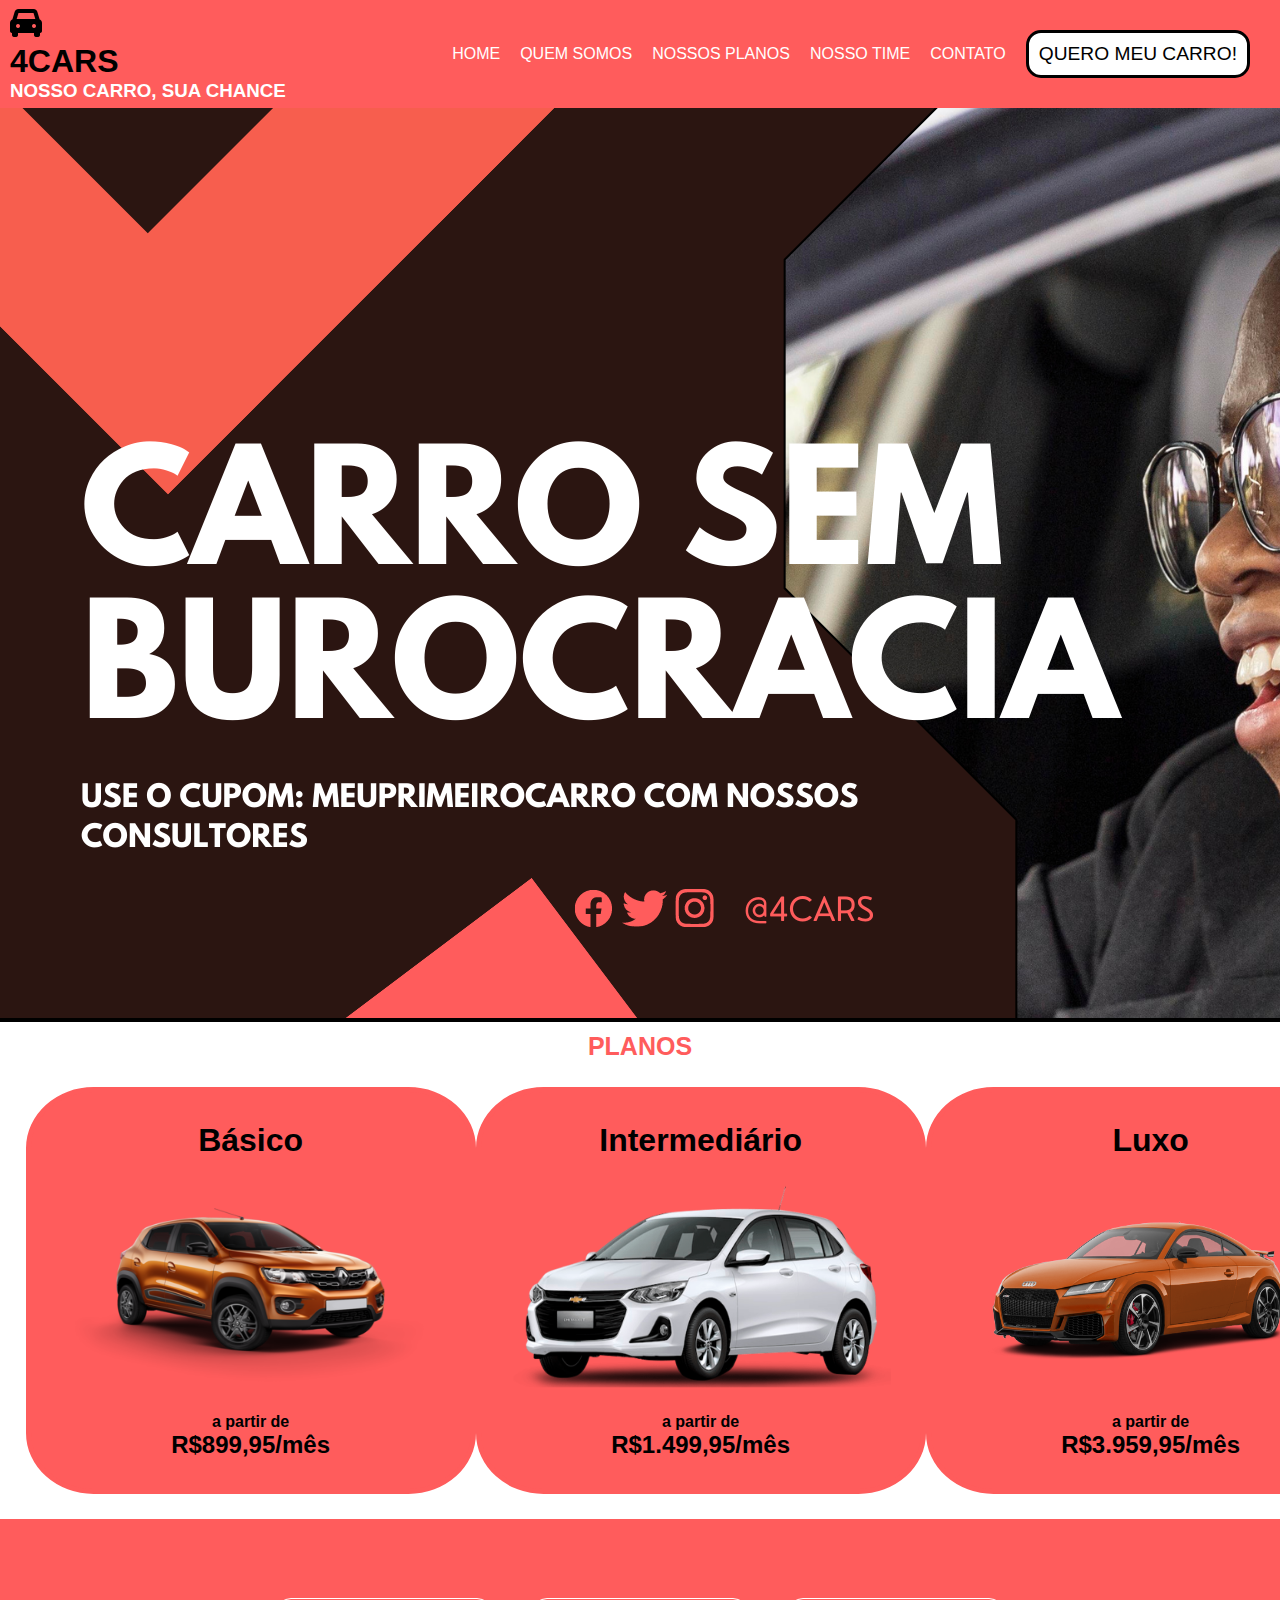
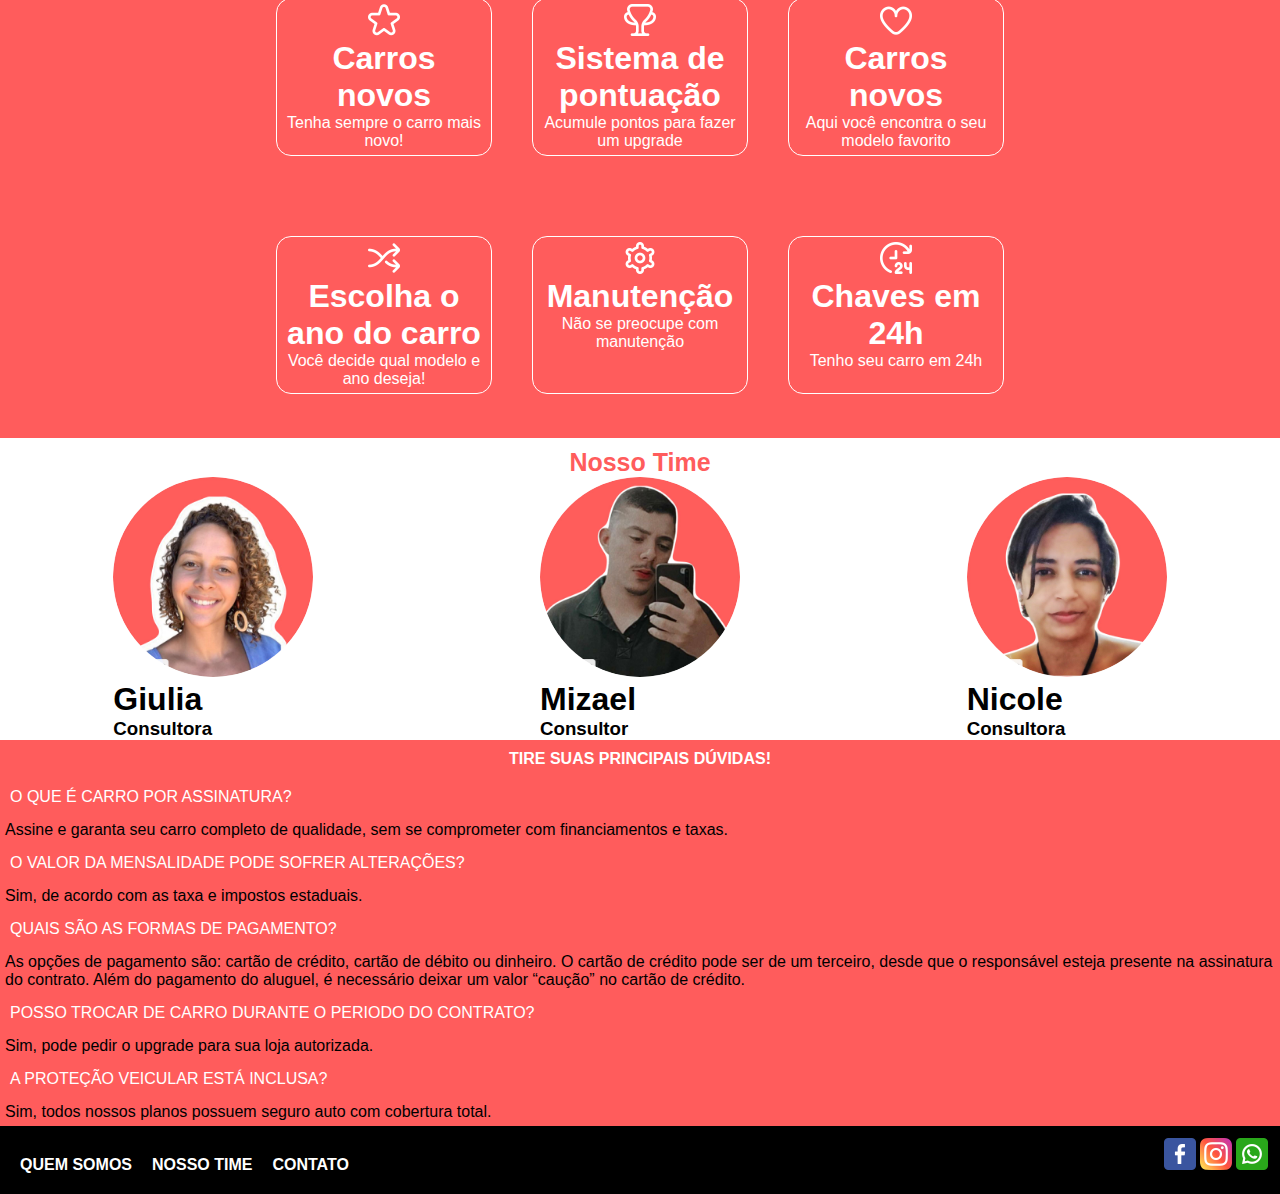
<file: index.html>
<!DOCTYPE html>
<html lang="pt-BR">
<head>
    <meta charset="UTF-8">
    <meta http-equiv="X-UA-Compatible" content="IE=edge">
    <meta name="viewport" content="width=device-width, initial-scale=1.0">
    <title>4 Cars</title>
    <link rel="stylesheet" href="styles.css">
</head>
<body>
    <header>
        <div class ='logo'><i class="fas-fa-car"></i> 
            <img src="carro.png" alt=""><h1>4CARS</h1>
            <h3 class="letra-branca">NOSSO CARRO, SUA CHANCE</h3>
        </div>
        <nav class="menu">
            <div><a href="index.html">HOME</a></div>
            <div> <a href="quemsomos.html">QUEM SOMOS</a></div>
            <div><a href="nossoplanos.html">NOSSOS PLANOS</a></div>
            <div><a href="quemsomos.html">NOSSO TIME</a></div>
            <div><a href="queromeucarro.html">CONTATO</a></div>
            <div class="grifado"><button><a href="queromeucarro.html">QUERO MEU CARRO!</a></button></div>
        </nav>
    </header>


    <main> 
        <div class="capa"><img src="capa.png" alt="capa do site com detalhes geométrico em laranja com escrita 'carro' sem burocracia, com uma mulher preta ao fundo sorrindo'"></div>
        <div class="capa-mobile"><img src="capa-mobile.png" alt="capa do site com detalhes geométrico em laranja com escrita 'carro' sem burocracia, com uma mulher preta ao fundo sorrindo'"></div>
        <div class="tituloms">PLANOS</div>
        <section class="nossos-produtos"> <!--NOSSOS PLANOS /*GIULIA*/-->
           
            <div class="planos">
                <div class="basico">
                    <h1>Básico</h1>
                    <img class= "carro" src="basico.png" alt="carro básico pequeno laranja">
                    <h4>a partir de</h6>
                    <h2>R$899,95/mês</h2>
                </div>
                <div class="intermediario">
                    <h1>Intermediário</h1>
                    <img class= "carro" src="intermed.png" alt="Carro branco intemediario hatch">
                    <h4>a partir de</h6>
                    <h2>R$1.499,95/mês</h2>
                </div>
                <div class="luxo">
                    <h1>Luxo</h1>
                    <img class= "carro" src="luxo.png" alt="Carro laranja luxuoso estilo SUV">
                    <h4>a partir de</h6>
                    <h2>R$3.959,95/mês</h2></div>
            </div>
        </section>    
        <div class="vantagens">
           <div class="tituloms">VANTAGENS</div>
            <div class="container">
                <div class="vantagem"><img src="estrela.png" alt="estrela"><h1>Carros novos</h1><p>Tenha sempre o carro mais novo!</p></div>
                <div class="vantagem"><img src="trofeu.png" alt="estrela"><h1>Sistema de pontuação</h1><p>Acumule pontos para fazer um upgrade</p></div>
                <div class="vantagem"><img src="coracao.png" alt="estrela"><h1>Carros novos</h1><p>Aqui você encontra o seu modelo favorito</p></div>
                <div class="vantagem"><img src="embaralhar.png" alt="estrela"><h1>Escolha o ano do carro</h1><p>Você decide qual modelo e ano deseja!</p></div>
                <div class="vantagem"><img src="lampada.png" alt="estrela"><h1>Manutenção</h1><p>Não se preocupe com manutenção</p></div>
                <div class="vantagem"><img src="24h.png" alt="estrela"><h1>Chaves em 24h</h1><p>Tenho seu carro em 24h</p></div>
            </div>
         </div>
         
        <div class="tituloms">Nosso Time
        </div> 
        <section class="nosso-time">
        
            <div class="Giulia">
            <img src="giu.jpeg" alt="Foto da Giulia com fundo laranja">
            <h1>Giulia</h1>
            <h3>Consultora</h3>
        </div>
        <div class="Mizael">
            <img src="mizael.jpeg" alt="Foto do Mizael com fundo laranja">
            <h1>Mizael</h1>
            <h3>Consultor</h3>
        </div>
        <div class="Nicole">
            <img src="nicole.jpeg" alt="Foto da Nicole com fundo laranja">
            <h1>Nicole</h1>
            <h3>Consultora</h3>
        </div>
    </section>
        <div id="faq-titulo">Tire suas principais dúvidas!</div>
        <section class="faq">
            <div class = "boxfaq"><div class="pergunta">O que é carro por assinatura?</div>
            <div class="resposta">Assine e garanta seu carro completo de qualidade, sem se comprometer com financiamentos e taxas.</div>
            <div class = "boxfaq"><div class="pergunta">O valor da mensalidade pode sofrer alterações?</div>
            <div class="resposta">Sim, de acordo com as taxa e impostos estaduais. </div>
            <div class = "boxfaq"><div class="pergunta">Quais são as formas de pagamento?</div>
            <div class="resposta">As opções de pagamento são: cartão de crédito, cartão de débito ou dinheiro. O cartão de crédito pode ser de um terceiro, desde que o responsável esteja presente na assinatura do contrato. Além do pagamento do aluguel, é necessário deixar um valor “caução” no cartão de crédito.</div></div>
            <div class = "boxfaq"><div class="pergunta">Posso trocar de carro durante o periodo do contrato?</div>
            <div class="resposta">Sim, pode pedir o upgrade para sua loja autorizada.</div></div>
            <div class = "boxfaq"><div class="pergunta">A proteção veicular está inclusa?</div>
            <div class="resposta">Sim, todos nossos planos possuem seguro auto com cobertura total.</div></div>
        </section>
        
    </main>

    <footer>
        <div class="coluna1">
            <h4><a href="quemsomos.html">QUEM SOMOS</a></h4>
            <h4><a href="quemsomos.html">NOSSO TIME</a></h4>
            <h4><a href="queromeucarro.html">CONTATO</a></h4>
            
            
       </div>
        
       <div class="coluna2">
            <div class="redes-sociais">
                <a target="_blank" href="http://www.google.com"><img src="facebook.png"></img> </a>
            </div>
            <div class="redes-sociais">
                <a target="_blank" href="http://www.google.com"><img src="instagram (1).png"></img></a>
            </div>
            <div class="redes-sociais">
                <a target="_blank" href="http://www.google.com"><img src="whatsapp.png"></img></a>
            </div>
        </div>
    </footer>
</body>
</html>
</file>
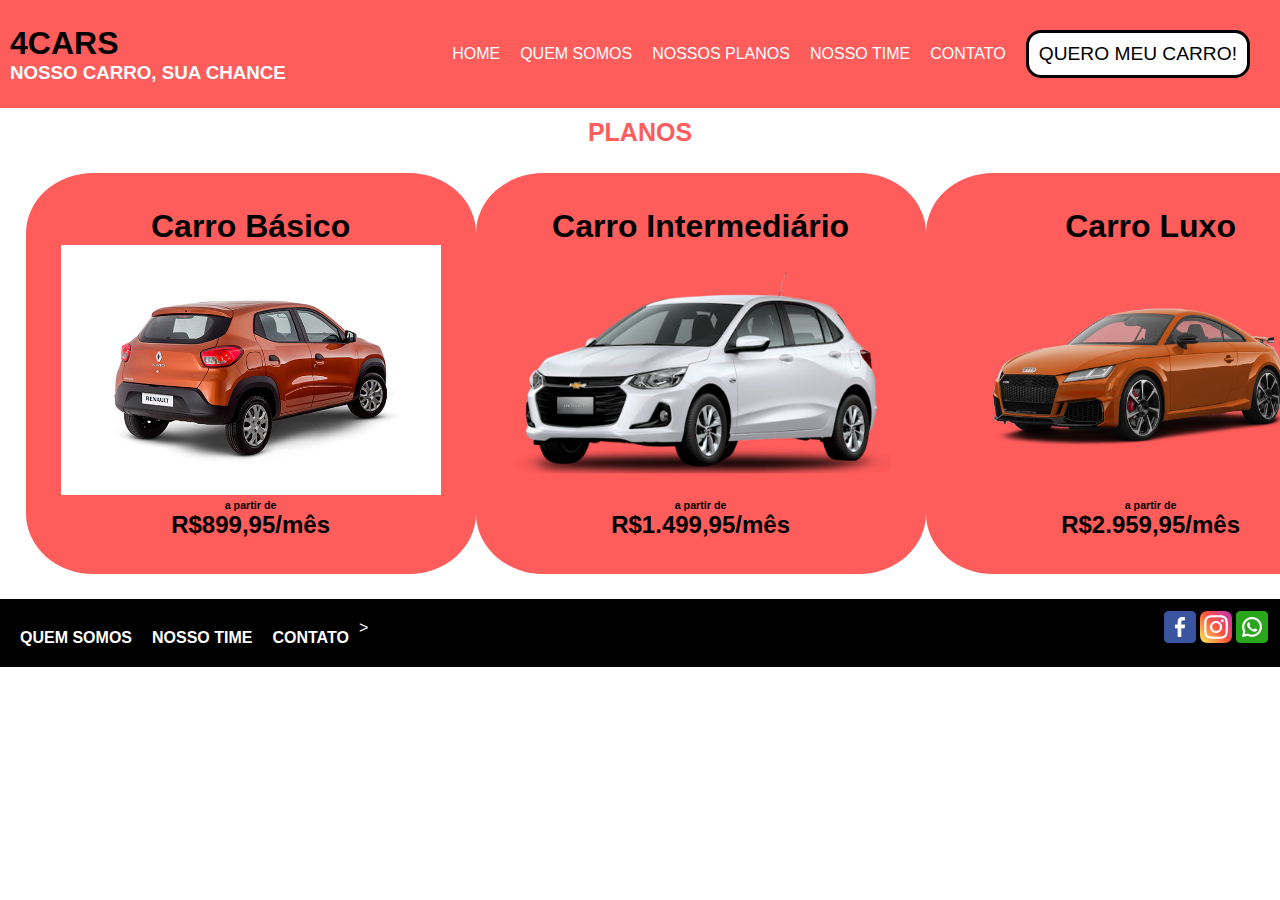
<file: nossoplanos.html>
<!DOCTYPE html>
<html lang="pt-BR">
<head>
    <meta charset="UTF-8">
    <meta http-equiv="X-UA-Compatible" content="IE=edge">
    <meta name="viewport" content="width=device-width, initial-scale=1.0">
    <title>4 CARS | PLANOS</title>
    <link rel="stylesheet" href="styles.css">
</head>
<body>
    <header>
         <div class ='logo'><i class="fas-fa-car"></i> 
            <h1>4CARS</h1>
            <h3 class="letra-branca">NOSSO CARRO, SUA CHANCE</h3>
         </div>
         <nav class="menu">
            <div><a href="index.html">HOME</a></div>
            <div> <a href="quemsomos.html">QUEM SOMOS</a></div>
            <div><a href="index.html">NOSSOS PLANOS</a></div>
            <div><a href="quemsomos.html">NOSSO TIME</a></div>
            <div><a href="queromeucarro.html">CONTATO</a></div>
            <div class="grifado"><button><a href="queromeucarro.html">QUERO MEU CARRO!</a></button></div>
        </nav>
    </header>
    <div class="tituloms">PLANOS</div>
            <div class="planos">
                <div class="basico">
                    <h1>Carro Básico</h1>
                    <img src="basico.jpg" alt="carro básico pequeno laranja">
                    <h6>a partir de</h6>
                    <h2>R$899,95/mês</h2>
                </div>
                <div class="intermediario">
                    <h1>Carro Intermediário</h1>
                    <img src="intermed.png" alt="Carro branco intemediario hatch">
                    <h6>a partir de</h6>
                    <h2>R$1.499,95/mês</h2>
                </div>
                <div class="luxo">
                    <h1>Carro Luxo</h1>
                    <img src="luxo.png" alt="Carro laranja luxuoso estilo SUV">
                    <h6>a partir de</h6>
                    <h2>R$2.959,95/mês</h2></div>
            </div>
            <footer>
                <div class="coluna1">
                    <h4><a href="quemsomos.html">QUEM SOMOS</a></h4>
                    <h4><a href="quemsomos.html">NOSSO TIME</a></h4>
                    <h4><a href="queromeucarro.html">CONTATO</a></h4>
                    >
                    
               </div>
                
               <div class="coluna2">
                    <div class="redes-sociais">
                        <a target="_blank" href="http://www.google.com"><img src="facebook.png"></img> </a>
                    </div>
                    <div class="redes-sociais">
                        <a target="_blank" href="http://www.google.com"><img src="instagram (1).png"></img></a>
                    </div>
                    <div class="redes-sociais">
                        <a target="_blank" href="http://www.google.com"><img src="whatsapp.png"></img></a>
                    </div>
                </div>
            </footer>
</body>
</html>
</file>
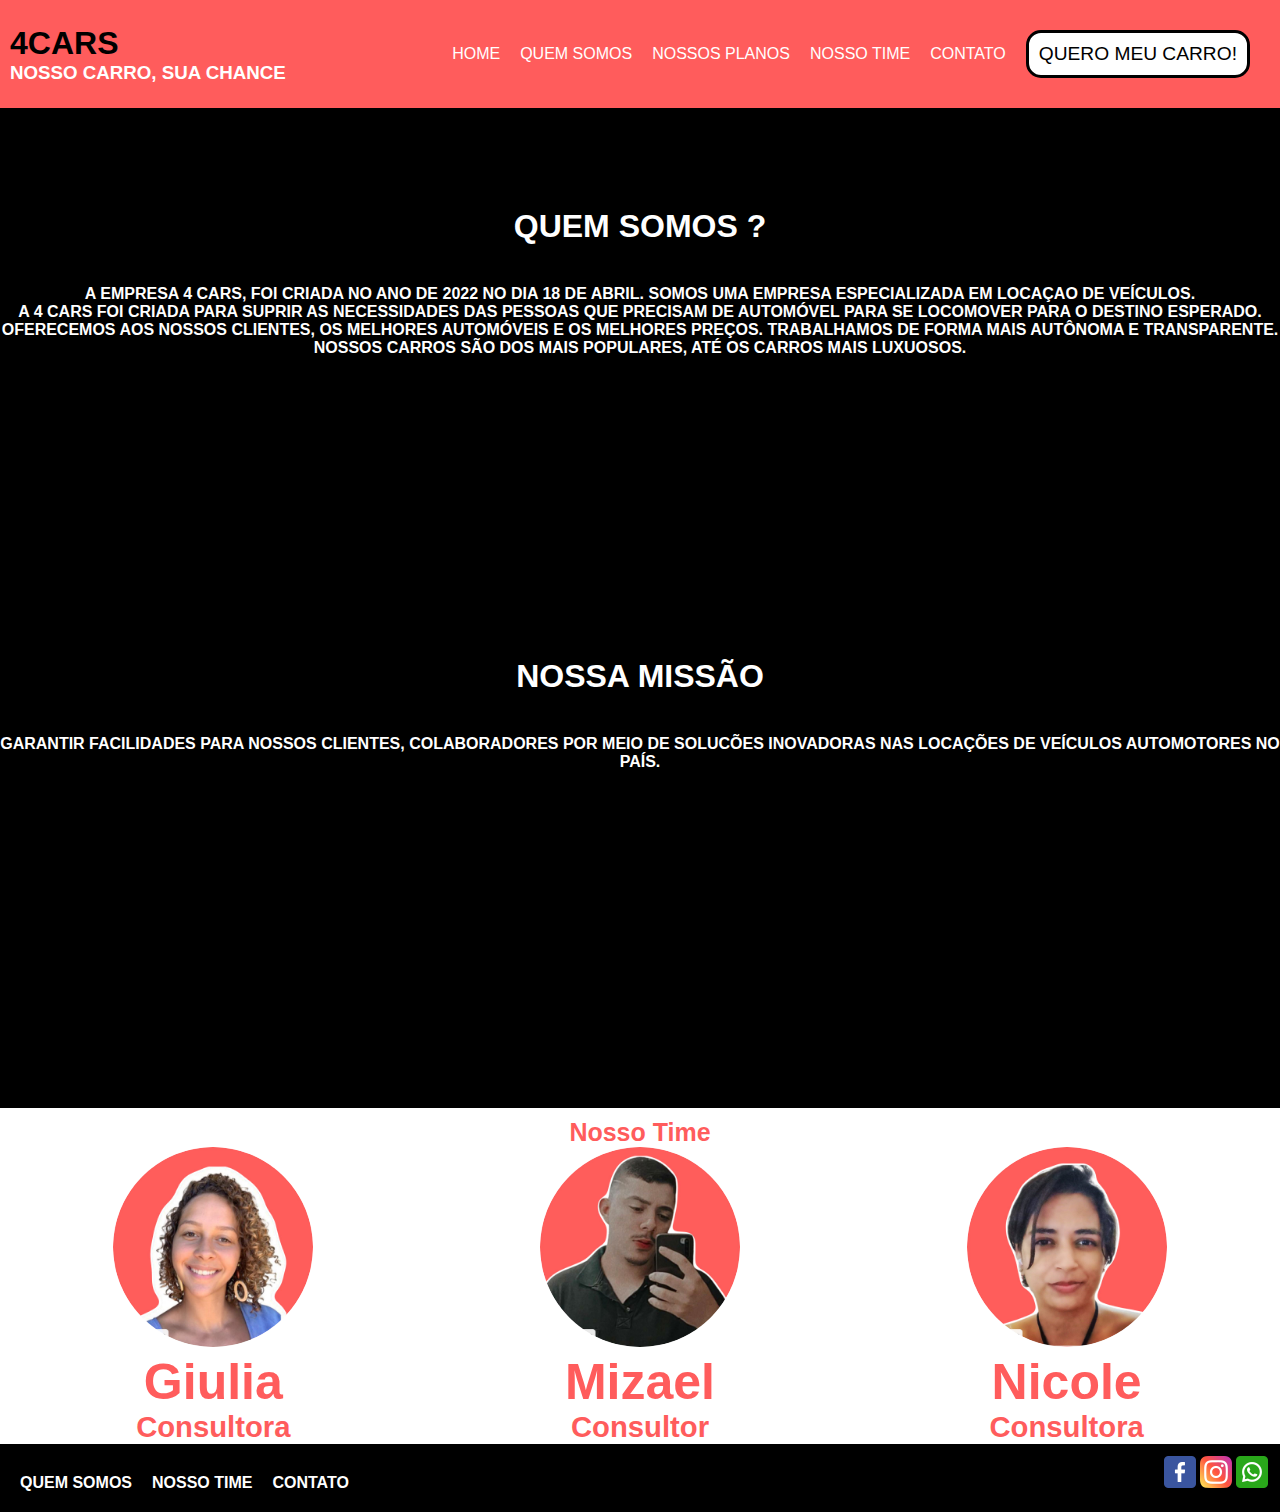
<file: quemsomos.html>
<!DOCTYPE html>
<html lang="pt-BR">
<head>
    <meta charset="UTF-8">
    <meta http-equiv="X-UA-Compatible" content="IE=edge">
    <meta name="viewport" content="width=device-width, initial-scale=1.0">
    <title>Quem Somos</title>
    <link rel="stylesheet" href="styles.css">
</head>
<body>
    <header>
        <div class ='logo'><i class="fas-fa-car"></i> 
            <h1>4CARS</h1>
            <h3 class="letra-branca">NOSSO CARRO, SUA CHANCE</h3>
        </div>
        <nav class="menu">
            <div><a href="index.html">HOME</a></div>
            <div> <a href="quemsomos.html">QUEM SOMOS</a></div>
            <div><a href="index.html">NOSSOS PLANOS</a></div>
            <div><a href="quemsomos.html">NOSSO TIME</a></div>
            <div><a href="queromeucarro.html">CONTATO</a></div>
            <div class="grifado"><button><a href="queromeucarro.html">QUERO MEU CARRO!</a></button></div>
        </nav>
    </header>

    <main>
        <section> <!--Parte do Mizael-->
            <div class="quem-somos">
                <h1>Quem Somos ?</h1>
                <p> 
                    <b>A empresa 4 Cars, foi criada no ano de 2022 no dia 18 de abril. Somos uma empresa especializada em locaçao de veículos.<br> 
                    A 4 Cars foi criada para suprir as necessidades das pessoas que precisam de automóvel para se locomover para o destino esperado.<br>
                    Oferecemos aos nossos clientes, os melhores automóveis e os melhores preços. Trabalhamos de forma mais autônoma e transparente.<br> 
                    Nossos carros são dos mais populares, até os carros mais luxuosos.</b>
                </p>
            </div>

            <div class="nossa-missao">
                <h2>Nossa Missão</h2>
                <p>
                    <b>Garantir facilidades para nossos clientes, colaboradores por meio de solucões inovadoras nas locações de veículos
                    automotores no país.</b>
                </p>
            </div>
            <div class="tituloms">Nosso Time
            <section class="nosso-time">
        
                <div class="Giulia">
                <img src="giu.jpeg" alt="Foto da Giulia com fundo laranja">
                <h1>Giulia</h1>
                <h3>Consultora</h3>
            </div>
            <div class="Mizael">
                <img src="mizael.jpeg" alt="Foto do Mizael com fundo laranja">
                <h1>Mizael</h1>
                <h3>Consultor</h3>
            </div>
            <div class="Nicole">
                <img src="nicole.jpeg" alt="Foto da Nicole com fundo laranja">
                <h1>Nicole</h1>
                <h3>Consultora</h3>
            </div>
        </section>
    </main>



    <footer>
        <div class="coluna1">
            <h4><a href="quemsomos.html">QUEM SOMOS</a></h4>
            <h4><a href="quemsomos.html">NOSSO TIME</a></h4>
            <h4><a href="queromeucarro.html">CONTATO</a></h4>
            
            
       </div>
        
       <div class="coluna2">
            <div class="redes-sociais">
                <a target="_blank" href="http://www.google.com"><img src="facebook.png"></img> </a>
            </div>
            <div class="redes-sociais">
                <a target="_blank" href="http://www.google.com"><img src="instagram (1).png"></img></a>
            </div>
            <div class="redes-sociais">
                <a target="_blank" href="http://www.google.com"><img src="whatsapp.png"></img></a>
            </div>
        </div>
    </footer>
</body>
</html>
</file>
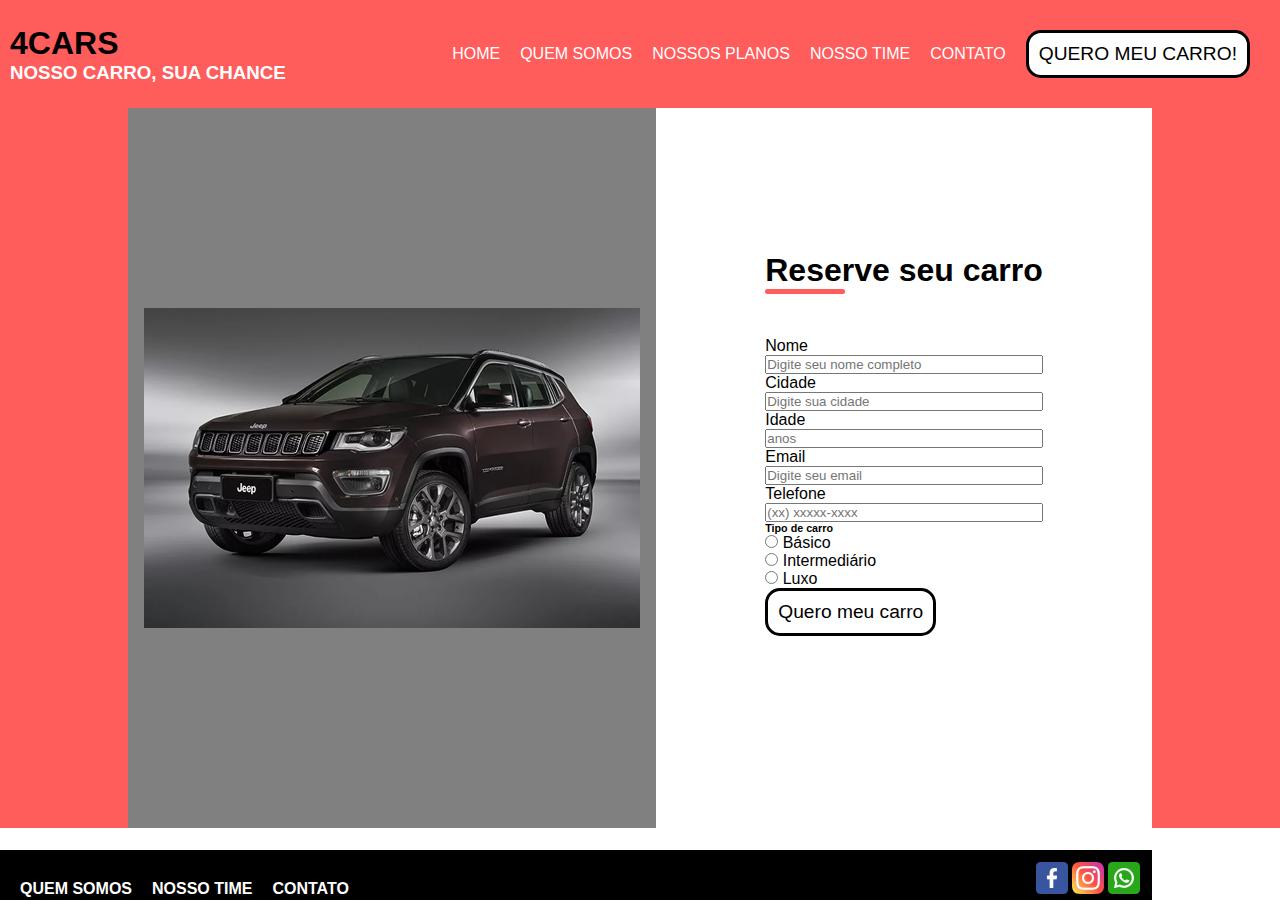
<file: queromeucarro.html>
<!DOCTYPE html>
<html lang="pt-BR">
<head>
    <meta charset="UTF-8">
    <meta http-equiv="X-UA-Compatible" content="IE=edge">
    <meta name="viewport" content="width=device-width, initial-scale=1.0">
    <title>4 CARS | QUERO MEU CARRO</title>
    <link rel="stylesheet" href="styles2.css">
</head>
<body>

    <header>
        <div class ='logo'><i class="fas-fa-car"></i> 
            <h1>4CARS</h1>
            <h3 class="letra-branca">NOSSO CARRO, SUA CHANCE</h3>
        </div>
        <nav class="menu">
            <div><a href="index.html">HOME</a></div>
            <div> <a href="quemsomos.html">QUEM SOMOS</a></div>
            <div><a href="index.html">NOSSOS PLANOS</a></div>
            <div><a href="quemsomos.html">NOSSO TIME</a></div>
            <div><a href="queromeucarro.html">CONTATO</a></div>
            <div class="grifado"><button><a href="queromeucarro.html">QUERO MEU CARRO!</a></button></div>
        </nav>
    </header>
    <div class="body2">
<main>
    <div class ="container">
        <div class="form-image">
            <img src="jeep.webp" alt="Jeep Compass">
        </div>
        <div class="form">
            <form action="#">
                <div class="form-header">
                    <div class="titulo">
                        <h1>Reserve seu carro</h1>
                    
                </div>
                <div class="input-grupo">
                    <div class="input-box">
                        <label for="nome">Nome</label>
                        <input id="nome" type="text" nome="nome" placeholder="Digite seu nome completo" required>
                    </div>
                    <div class="input-box">
                        <label for="cidade">Cidade</label>
                        <input id="cidade" type="text" nome="cidade" placeholder="Digite sua cidade" required>
                    </div>
                    <div class="input-box">
                        <label for="idade">Idade</label>
                        <input id="idade" type="number" nome="idade" placeholder="anos" required>
                    </div>
                    <div class="input-box">
                        <label for="email">Email</label>
                        <input id="email" type="text" nome="email" placeholder="Digite seu email" required>
                    </div>
                    <div class="input-box">
                        <label for="telefone">Telefone</label>
                        <input id="telefone" type="number" nome="telefone" placeholder="(xx) xxxxx-xxxx" required>
                    </div>
                </div>
                <div class="tipo-de-carro">
                    <div class="tipo-titulo">
                        <h6>Tipo de carro</h6>
                    </div>
                    <div class="tipo-grupo">
                        <div class="tipo-input">
                            <input type="radio" id="basico" nome="tipo">
                            <label for="basico">Básico</label>
                        </div>
                        <div class="tipo-grupo">
                            <div class="tipo-input">
                                <input type="radio" id="intermediario" nome="tipo">
                                <label for="intermediario">Intermediário</label>
                            </div>
                            <div class="tipo-grupo">
                                <div class="tipo-input">
                                    <input type="radio" id="luxo" nome="tipo">
                                    <label for="luxo">Luxo</label>
                                </div>
                    </div>
                </div>
            </div>
            <div class="botão-carro">
                <button>Quero meu carro</button>
            </div>
            </form>
        </div>
    </div>
</div>
</div>
    <footer class="footer">
        <div class="coluna1">
            <h4><a href="quemsomos.html">QUEM SOMOS</a></h4>
            <h4><a href="quemsomos.html">NOSSO TIME</a></h4>
            <h4><a href="queromeucarro.html">CONTATO</a></h4>    
        </div>
        <div class="coluna2">
            <div class="redes-sociais">
                 <a target="_blank" href="http://www.google.com"><img src="facebook.png"></img> </a>
            </div>
            <div class="redes-sociais">
                 <a target="_blank" href="http://www.google.com"><img src="instagram (1).png"></img></a>
            </div>
            <div class="redes-sociais">
                <a target="_blank" href="http://www.google.com"><img src="whatsapp.png"></img></a>
            </div>
     </div>
    </footer>
</main>
</body>
</html>
</file>
<file: styles.css>
*{
    padding: 0px;
    margin: 0px;
    text-decoration: none;
    font-family: sans-serif;
}
/* Estilização Header*/
header{
    padding-left: 10px;
    display: flex;
    align-items: center;
    background-color: #ff5c5c;
    flex-direction: row;
    justify-content: space-between;
    font-family: sans-serif;
}
header > h1{
    margin: 5px;
    padding: 10px;
    font-family: sans-serif;
}
.letra-branca{
    color: white;
}

button{
    color: #000000;
    border: 1px solid #ff5c5cab;
    background-color: white;
    font-size: larger;
    padding: 10px;
    border: solid black;
    border-radius: 15px;
    text-decoration: none;
}

button:hover
{
    background-color: gray;
}
a{
    color: inherit;
}


/*Estilização do menu*/
nav{
    display: flex;
    flex-direction: row;
    justify-content: space-evenly;
    align-items: center;
    padding: 20px;
    color: white;
}
nav>div{
    margin: 10px;
}
/*Estilização capa*/
.capa{
   background-color: #000000;
margin: 0 auto;
    
}
/*Estilização nossos produtos*/
.nossos-produtos{
    background-color: white;
    
}
.planos{
    display: flex;
    flex-direction: row;
    padding: 2%;
    justify-content: space-around;
    
    text-align: center;
}
.basico {
    border: 5px solid #ff5c5c;
    background-color: #ff5c5c;
    border-radius: 15%;
    padding: 30px;
}
.intermediario{
    border: 5px solid #ff5c5c;
    background-color: #ff5c5c;
    border-radius: 15%;
    padding: 30px;
}
.luxo{
    border: 5px solid #ff5c5c;
    background-color: #ff5c5c;
    border-radius: 15%;
    padding: 30px;
}
.basico>img{
    width: 380px;
    height: 250px;
}
.intermediario>img{
    width: 380px;
    height: 250px;
}
.luxo>img{
    width: 380px;
    height: 250px;
}
.tituloms{
    padding-top: 10px;
    font-size: xx-large;
    color: #ff5c5c;
    font-weight: bold ;
    text-align: center;
}

/*Estilização vantagens*/
.vantagens{
    background-color: #ff5c5c;
    color: white;
}
.container{
    display: grid;
    grid-template-columns: 1fr 1fr 1fr;
    grid-template-rows: 1fr 1fr;
    padding: 20PX;
    justify-content: space-between;
    row-gap: 10%;
    padding-inline-end: 20%;
    padding-inline-start: 20%;
    padding-bottom: 5%;
    
}
.vantagem{
    text-align: center;
    margin: 20px;
    border: 1px solid white;
    padding: 5px;
    background-color: #ff5c5c;
    color: white;
    border-radius: 15px;
}


/*Estilização nosso time*/
.tituloms{
    text-align: center;
    font-size: 25px;
}

.nosso-time{
    display: flex;
    flex-direction: row;
    justify-content: space-around;
    align-self: center;
}

.Giulia img{
        width: 200px;
        height: 200px;
        border-radius: 100%;
}
.Mizael img{
    width: 200px;
    height: 200px;
    border-radius: 100%;
}
.Nicole img{
    width: 200px;
    height: 200px;
    border-radius: 100%;
}
/*Estilização FAQ*/
#faq-titulo{
    background-color: #ff5c5c;
    padding: 10px;
    text-transform: uppercase;
    color: white;
    font-weight: bold ;
    text-align: center;
    
}

.faq{
    display: flex;
    flex-direction: column;
    align-items: center;
}
.pergunta{
    background-color: #ff5c5c;
    padding: 10px;
    text-transform: uppercase;
    color: white;
   
}
.resposta{
    background-color: #ff5c5c;
    padding: 5px;
}
/*Estilização quem-somos*/

.quem-somos{
    padding-top:  100px;
    background-color: #000000;
    color: white;
    display: flex;
    flex-direction: column;
    text-align: center;
    width: 100vw;
    height: 50vh;
    text-transform: uppercase;
}

.quem-somos > p{
    padding-top: 40px;
    text-align: center;
}

.quem-somos > h1{
    font-size: xx-large;
    text-align: center;
}

.nossa-missao
{
    background-color: #000000;
    color: white;
    display: flex;
    flex-direction: column;
    text-align: center;
    width: 100vw;
    height: 50vh;
    text-transform: uppercase;
}


.nossa-missao > p{
    text-align: center;
    padding-top: 40px;
}

.nossa-missao > h2{
    text-align: center;
    font-size: xx-large;
}

/*Estilização footer*/
footer{
    display: flex;
    flex-direction: row;
    justify-content:space-between; 
    align-items: baseline;
    background-color: black;
    color: white;
}
.coluna1{
    display: flex;
    flex-direction: row;
    margin: 10px;
    justify-content: center;
}
.coluna1>h4{
   padding: 10px;
}
.coluna1>h6{
    padding: 2px;
 }
.coluna2{
    display: flex;
    flex-direction: row;
    justify-content: right;
    margin: 10px;
}
.redes-sociais{
    padding: 2px;
}

/*Responsividade*/
@media screen and (min-device-width: 320px) and (max-device-width: 480px){
    .menu{
        display: flex;
        flex-direction: column;
    }
    .planos{
        display: flex;
        flex-direction: column;
        justify-content: space-between;
        
    }
    .carro{
       margin: auto;
       justify-content: space-between;
    }
    .basico, .intermediario,.luxo{
        margin: 10px;
    }
    .basico>img{
        width: 80%;
        height: 80%;
        
    }
    .intermediario>img{
        margin: auto;
        width: 80%;
        height: 80%;
    }
    .luxo>img{
        margin: auto;
        width: 80%;
        height: 80%;
    }
    .container{
        display: flex;
        flex-direction: column;
        font-size: medium;
    }
    .nosso-time{
        display: flex;
        flex-direction: column;
        margin: auto;
    }
    .Nicole, .Mizael, .Giulia{
        align-self: center;
    }
    .Nicole>h1,h3{
        text-align: center;
    }
    .Mizael>h1,h3{
        text-align: center;
    }
    .Giulia>h1,h3{
        text-align: center;
    }
    footer{
        display: flex;
        flex-direction: column;
        align-self: center;
    }
    .capa{
        display: none;
    }
    .capa-mobile>img{
        max-width: 100%;
        height: auto;
    }
}
@media screen and (min-device-width:1200px) {
    .capa-mobile{
        display: none;
    }
}
</file>
<file: styles2.css>
*{
    padding: 0px;
    margin: 0px;
    text-decoration: none;
    font-family: sans-serif;
}
/* Estilização Header*/
header{
    padding-left: 10px;
    display: flex;
    align-items: center;
    background-color: #ff5c5c;
    flex-direction: row;
    justify-content: space-between;
    font-family: sans-serif;
}
header > h1{
    margin: 5px;
    padding: 10px;
    font-family: sans-serif;
}
.letra-branca{
    color: white;
}

button{
    color: #000000;
    border: 1px solid #ff5c5cab;
    background-color: white;
    font-size: larger;
    padding: 10px;
    border: solid black;
    border-radius: 15px;
    text-decoration: none;
}

button:hover
{
    background-color: gray;
}
a{
    color: inherit;
}


/*Estilização do menu*/
nav{
    display: flex;
    flex-direction: row;
    justify-content: space-evenly;
    align-items: center;
    padding: 20px;
    color: white;
}
nav>div{
    margin: 10px;
}

.body2{
    width: 100%;
    height: 100%;
    display: flex;
    justify-content: center;
    align-items: center;
    background: #ff5c5c;
}
.container {
    width: 80%;
    height: 80vh;
    display: flex;
    box-shadow: 5px 5px 10px rgba(0,0,0 .212);
    margin: auto;
}
.form-image {
    width: 50%;
    display: flex;
    justify-content: center;
    align-items: center;
    background-color: gray;
    padding: 1rem;
}
.form-image img{
    width: 31rem;
}

.form{
    width: 50%;
    display: flex;
    justify-content: center;
    align-items: center;
    flex-direction: column;
    background-color: white;
    padding: 3rem;
}

.form-header {
    margin-bottom: 3rem;  
}
.form-header h1::after {
    content: '';
    display: block;
    width: 5rem;
    height: 0.3rem;
    background-color: #ff5c5c;
    margin: 0 auto;
    position: absolute;
    border-radius: 10px;
}
.input-grupo {
    margin-top: 3rem;
}
.input-box {
    display: flex;
    flex-direction: column;
}

/*Estilização footer*/
footer{
    display: flex;
    flex-direction: row;
    justify-content:space-between; 
    align-items: baseline;
    background-color: black;
    color: white;
    width: 100%;
    bottom: 0;
    position: fixed;
    width: 90%;
    text-align: center;
    height: 50px;
}
.coluna1{
    display: flex;
    flex-direction: row;
    margin: 10px;
}
.coluna1>h4{
   padding: 10px;
}
.coluna1>h6{
    padding: 2px;
 }
.coluna2{
    display: flex;
    flex-direction: row;
    justify-content: right;
    margin: 10px;
}
.redes-sociais{
    padding: 2px;
}
main{
    display: flex;
    flex-direction: column;
    width: 100%;
}
@media screen and (min-device-width: 320px) and (max-device-width: 480px){
    *{
        align-items: center;
        margin: auto;
        padding: 0px;
    }
    .container{
        display: flex;
        flex-direction: column;
    }
    footer{
        display: flex;
        flex-direction: column;
        align-self: center;
        width: 100vw;
        margin: 0;
    }
    .form-image>img{
       width: 100vw;
       margin: 0 auto;
    }
    .form-header{
        width: 100%;
        margin: auto;
    }
    .form{
        margin: 0px;
        text-align: center;
    }
    .menu{
        display: flex;
        flex-direction: column;
    }
}
</file>
